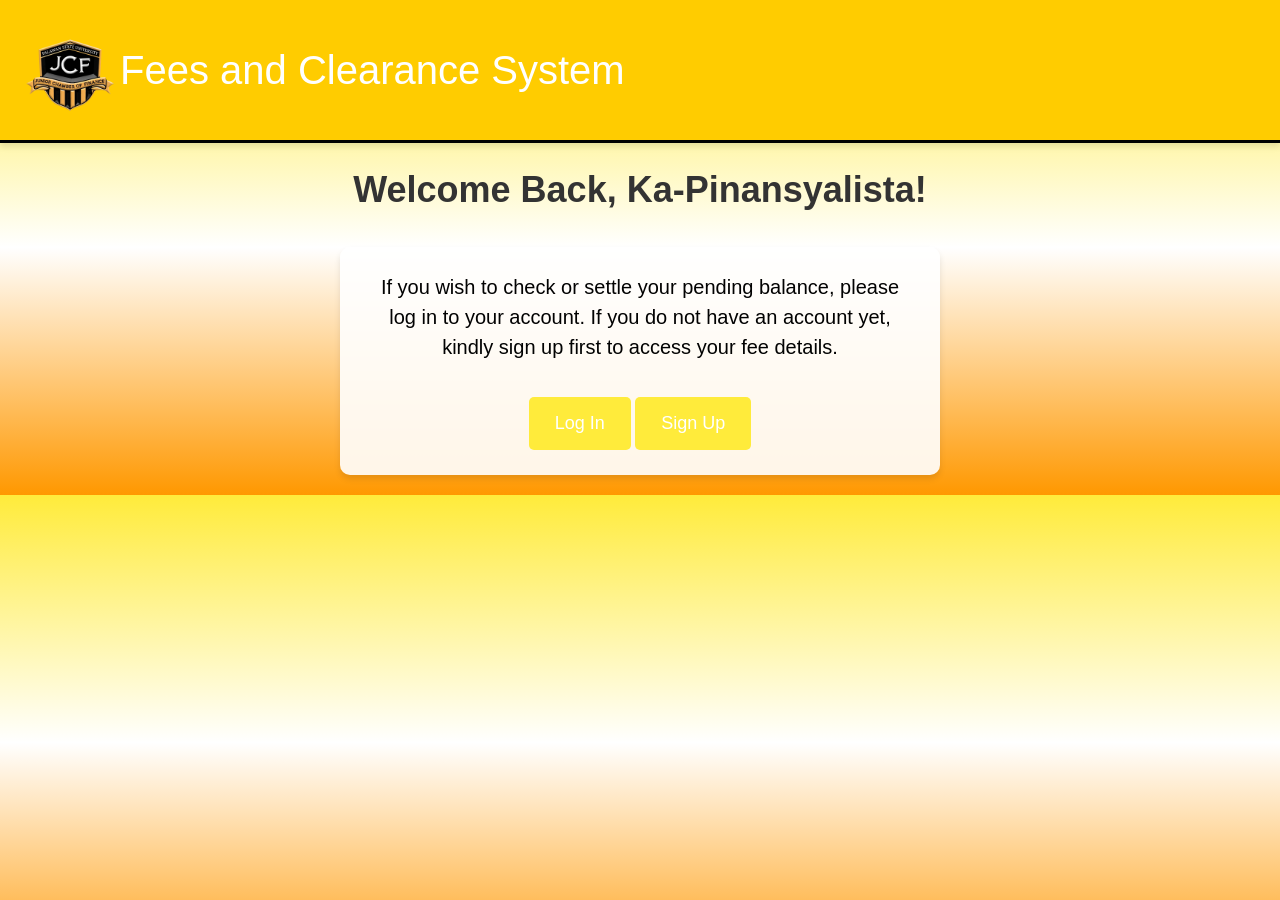
<file: index.html>
<!DOCTYPE html>
<html lang="en">
<head>
    <meta charset="UTF-8">
    <meta name="viewport" content="width=device-width, initial-scale=1.0">
    <title>Fees and Clearance System</title>
    <link rel="stylesheet" href="css/style.css">
    <!-- Bootstrap CSS -->
    <link href="https://cdn.jsdelivr.net/npm/bootstrap@5.3.0-alpha1/dist/css/bootstrap.min.css" rel="stylesheet" integrity="sha384-KyZXEJf+QF6J6Q7DA6eD8R5P4E6jeWTkz9q24JZfiyjR0/gIT0z5P6NYTjQ9cm3" crossorigin="anonymous">
    <style>
        body {
            font-family: 'Segoe UI', Tahoma, Geneva, Verdana, sans-serif;
            margin: 0;
            padding: 0;
            background: linear-gradient(to bottom, #FFEB3B, #FFFFFF, #FF9800); /* Yellow gradient */
        }
        /* Header Styling */
        .header {
            display: flex;
            align-items: center;
            padding: 20px;
            background-color: #FFCC00; /* Yellow background */
            color: white;
            box-shadow: 0 4px 6px rgba(0, 0, 0, 0.1);
            border-bottom: 3px solid #000000;
        }
        .header img {
            height: 50px;
            margin-right: 20px;
        }
        .header h1 {
            font-size: 40px;
            margin: 0;
        }
        /* Layout for Content */
        .main-container {
            padding: 20px;
            display: flex;
            justify-content: center;
            align-items: flex-start;
        }
        /* Content Section */
        .content-section {
            width: 100%;
            max-width: 800px; /* Set a max-width for the content */
            text-align: center;
            color: #333;
        }
        .greeting {
            font-size: 36px;
            color: #333;
            font-weight: bold;
            margin-bottom: 30px;
        }
        .transparent-box {
            background-color: rgba(255, 255, 255, 0.9); /* White background with slight transparency */
            padding: 25px;
            border-radius: 10px;
            box-shadow: 0 4px 6px rgba(0, 0, 0, 0.1);
            text-align: center;
            margin: 0 auto;
            max-width: 600px; /* Constrained width for better readability */
        }
        .transparent-box p {
            font-size: 20px; /* Font size for the instruction text */
            color: #020202;
            margin-bottom: 20px;
        }
        .btn {
            display: inline-block;
            padding: 12px 25px;
            background-color: #FFEB3B;
            color: white;
            text-align: center;
            border-radius: 5px;
            font-size: 18px;
            margin-top: 15px;
            text-decoration: none;
            transition: background-color 0.3s ease;
        }
        .btn:hover {
            background-color: #FF9800;
        }
    </style>
</head>
<body>
    <!-- Header Section -->
    <div class="header">
        <img src="img/logo.png" alt="Logo" style="height: 100px; margin-right: 0px;"> <!-- Replace with your actual logo -->
        <h1>Fees and Clearance System</h1>
    </div>

    <!-- Main Content -->
    <div class="main-container">
        <div class="content-section">
            <!-- Greeting Message -->
            <div class="greeting">
                <p>Welcome Back, Ka-Pinansyalista!</p>
            </div>

            <!-- Transparent Box with Fee Information -->
            <div class="transparent-box">
                <p>If you wish to check or settle your pending balance, please log in to your account. If you do not have an account yet, kindly sign up first to access your fee details.</p>
                <!-- Buttons for Sign Up and Log In -->
                <a href="login.html" class="btn" id="loginBtn">Log In</a>
                <a href="signup.html" class="btn">Sign Up</a>
            </div>
        </div>
    </div>

    <!-- Bootstrap JS and Popper.js -->
    <script src="https://cdn.jsdelivr.net/npm/@popperjs/core@2.11.6/dist/umd/popper.min.js" integrity="sha384-oBqDVmMz4fnFO9gybpyZfDhaQ4fOdFy2xk9I4iGphcZDA1nFzR8jEw9rR1vO5dD6N" crossorigin="anonymous"></script>
    <script src="https://cdn.jsdelivr.net/npm/bootstrap@5.3.0-alpha1/dist/js/bootstrap.min.js" integrity="sha384-pzjw8f+ua7Kw1TIq0rzSZXuPHq4fugw+6iPb5l7loWmwldn3tD06ksfBhBF5z38e" crossorigin="anonymous"></script>
</body>
</html>
</file>
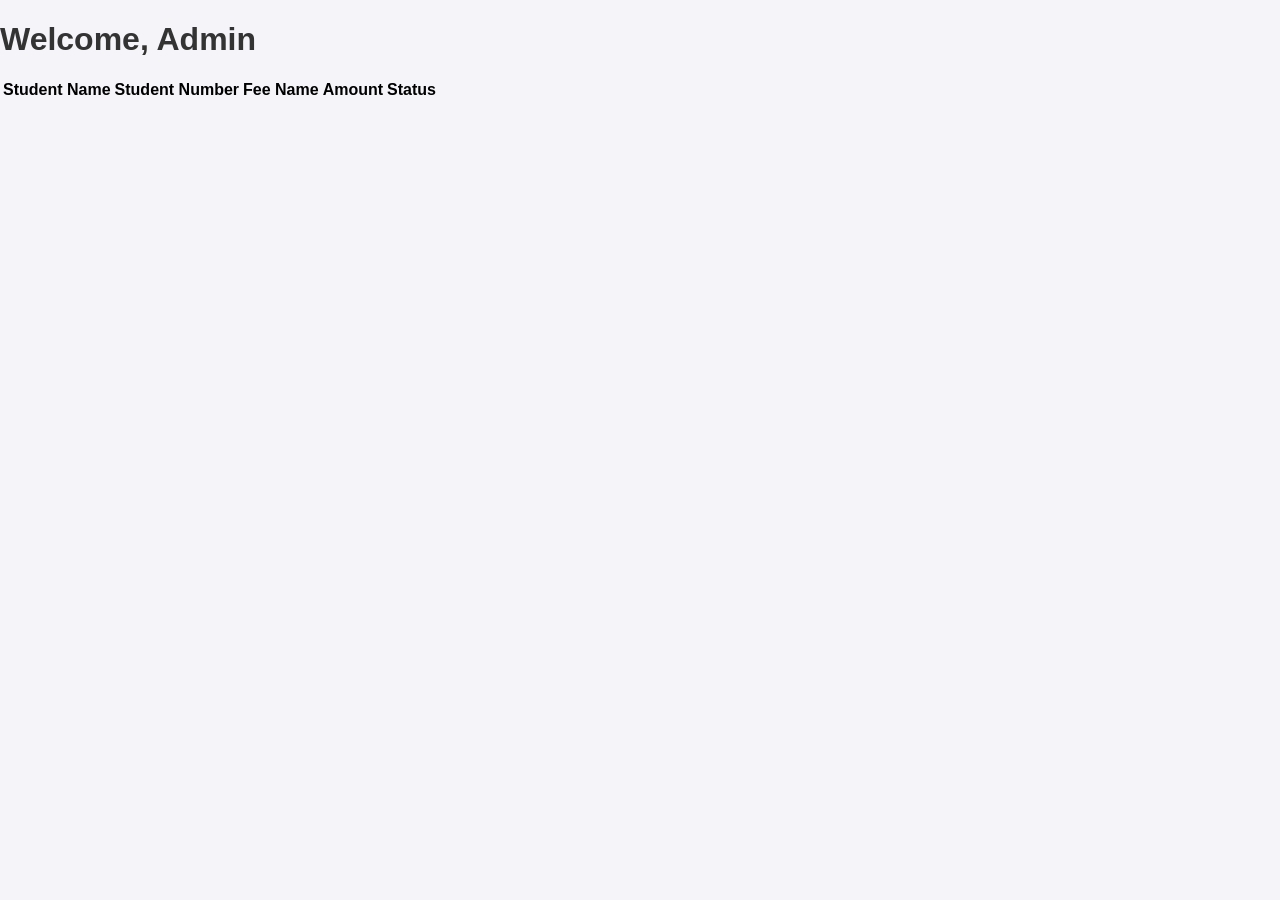
<file: admin.html>
<!DOCTYPE html>
<html lang="en">
<head>
    <meta charset="UTF-8">
    <meta name="viewport" content="width=device-width, initial-scale=1.0">
    <title>Admin Panel</title>
    <link rel="stylesheet" href="css/style.css">
    <script src="js/main.js" defer></script>
</head>
<body>
    <div class="admin-container">
        <h1>Welcome, Admin</h1>
        <table>
            <thead>
                <tr>
                    <th>Student Name</th>
                    <th>Student Number</th>
                    <th>Fee Name</th>
                    <th>Amount</th>
                    <th>Status</th>
                </tr>
            </thead>
            <tbody id="transactions-table">
                <!-- Data loaded dynamically -->
            </tbody>
        </table>
    </div>
    <script>
        fetch('php/admin_panel.php')
            .then(response => response.json())
            .then(data => {
                const table = document.getElementById('transactions-table');
                data.forEach(row => {
                    table.innerHTML += `
                        <tr>
                            <td>${row.full_name}</td>
                            <td>${row.student_number}</td>
                            <td>${row.fee_name}</td>
                            <td>${row.amount}</td>
                            <td>${row.status}</td>
                        </tr>`;
                });
            });
    </script>
</body>
</html>
</file>
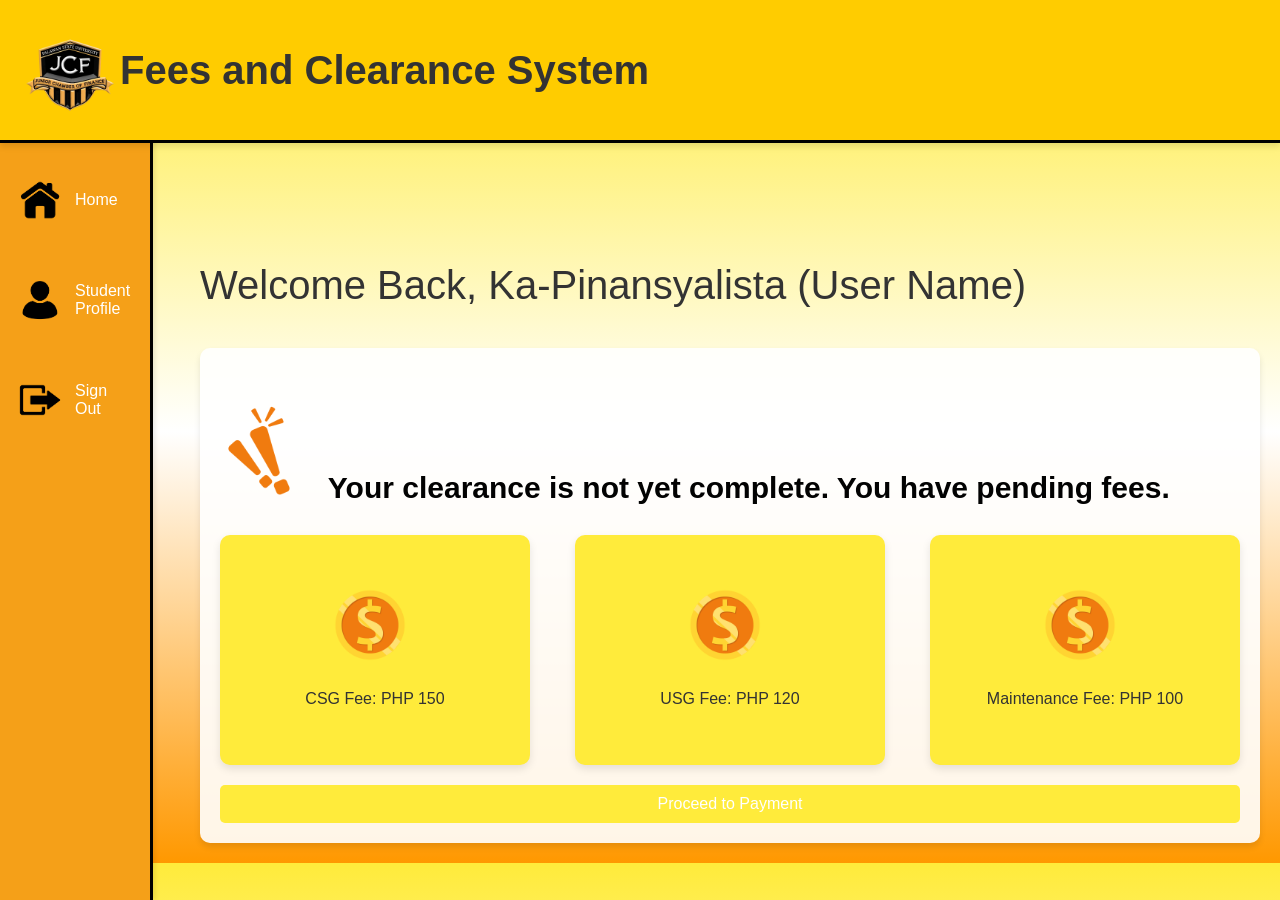
<file: home.html>
<!DOCTYPE html>
<html lang="en">
<head>
    <meta charset="UTF-8">
    <meta name="viewport" content="width=device-width, initial-scale=1.0">
    <title>Fees and Clearance System</title>
    <link rel="stylesheet" href="css/style.css">
    <style>
        body {
            font-family: Arial, sans-serif;
            margin: 0;
            padding: 0;
            background: linear-gradient(to bottom, #FFEB3B, #FFFFFF, #FF9800); /* Yellow gradient */
        }
        .header {
            display: flex;
            align-items: center;
            padding: 20px;
            background-color: #FFCC00; /* Solid yellow background for header */
            color: white;
            box-shadow: 0 4px 6px rgba(0, 0, 0, 0.1);
            border-bottom: 3px solid #000000; /* Horizontal line under the header */
            z-index: 2; /* Ensures the header stays above other content */
            position: relative; /* Keeps the header above the navbar */
        }
        .header img {
            height: 50px;
            margin-right: 20px;
        }
        .header h1 {
            font-size: 40px;
            margin: 0;
        }
        .navbar {
            display: flex;
            flex-direction: column;
            padding: 15px 0;
            width: 150px;
            background-color: #f5a018; /* Light orange background for the navbar */
            border-right: 3px solid #000000; /* Vertical line for separation */
            box-shadow: 2px 0 5px rgba(0, 0, 0, 0.1); /* Optional shadow effect for depth */
            position: fixed; /* Fix navbar on the left */
            top: 0;
            left: 0;
            bottom: 0;
            z-index: 1; /* Keep the navbar below the header */
        }
        
        .navbar a {
            color: white;
            text-decoration: none;
            margin: 10px 0;
            padding: 10px 15px;
            display: flex;
            align-items: center;
            transition: background-color 0.3s;
        }
        .navbar a img {
            margin-right: 10px;
            height: 50px; /* Set all icons to the same size */
        }
        .navbar a:hover {
            background-color: #FFCC00; /* Hover effect for navbar links */
            border-radius: 5px;
        }

        /* Adjusting the navbar's position lower */
        .navbar a:nth-child(1) { margin-top: 150px; }  /* Move "Home" link lower */
        .navbar a:nth-child(2) { margin-top: 20px; }  /* Move "Student Profile" link lower */
        .navbar a:nth-child(3) { margin-top: 20px; }  /* Move "Sign Out" link lower */

        .main-content {
            margin-left: 180px; /* Adjusted to account for the navbar */
            padding: 20px;
            color: #333;
            margin-top: 60px; /* Reduced top margin to ensure the content is below the header */
        }
        .greeting {
            font-size: 40px;
            color: #333;
            font-style: normal;
        }
        .transparent-box {
            background-color: rgba(255, 255, 255, 0.9); /* White background with slight transparency */
            padding: 20px;
            border-radius: 10px;
            margin-top: 20px;
            box-shadow: 0 4px 6px rgba(0, 0, 0, 0.1);
        }
        .transparent-box p {
            font-size: 30px; /* Increase font size for the clearance message */
            color: #020202; /* Color for the warning text */
            font-weight: bold;
        }
        .fee-section {
            display: flex;
            justify-content: space-between;
            margin-top: 20px;
        }
        .fee-box {
            display: flex;
            flex-direction: column;
            align-items: center;
            background-color: #FFEB3B; /* Light yellow for fee boxes */
            padding: 40px 30px; /* Increased padding for larger boxes */
            border-radius: 10px;
            width: 250px; /* Increased width */
            height: 150px; /* Increased height */
            text-align: center;
            box-shadow: 0 4px 8px rgba(0, 0, 0, 0.1);
            transition: transform 0.2s; /* Added hover effect */
        }
        .fee-box img {
            height: 40px; /* Slightly larger icons */
            margin-bottom: 15px;
        }
        .fee-box a {
            text-decoration: none;
            color: #333;
            font-size: 18px; /* Increased font size */
        }
        .fee-box:hover {
            transform: scale(1.05); /* Slight zoom effect on hover */
        }
        a {
            text-decoration: none;
        }

    </style>
</head>
<body>
    <!-- Header Section with Logo and Title -->
    <div class="header">
        <img src="img/logo.png" alt="Logo" style="height: 100px; margin-right: 0px;"> <!-- Replace with actual logo image -->
        <h1>Fees and Clearance System</h1>
    </div>

    <!-- Navbar -->
    <div class="navbar">
        <a href="home.html"><img src="img/home.png" alt="Home"> Home</a>
        <a href="studprof.html"><img src="img/prof.png" alt="Profile"> Student Profile</a>
        <!-- Sign Out link with JavaScript for redirection -->
        <a href="javascript:void(0);" onclick="signOut()"><img src="img/out.png" alt="Sign Out"> Sign Out</a>
    </div>
    

    <!-- Main Content Section -->
    <div class="main-content">
        <!-- Greeting Message -->
        <div class="greeting">
            <p>Welcome Back, Ka-Pinansyalista (User Name)</p> <!-- User's name will dynamically populate -->
        </div>

        <!-- Transparent Box with Fee Information -->
        <div class="transparent-box">
            <p><img src="img/warn.png" alt="Warning" style="height: 100px; margin-right: 0px;"> Your clearance is not yet complete. You have pending fees.</p>

            <!-- Fee Section with Clickable Boxes -->
            <div class="fee-section">
                <div class="fee-box">
                    <img src="img/coin.png" alt="CSG Fee" style="height: 100px; margin-right: 10px;"> <!-- Replace with actual icon -->
                    <span>CSG Fee: PHP 150</span>
                </div>
                <div class="fee-box">
                    <img src="img/coin.png" alt="USG Fee" style="height: 100px; margin-right: 10px;"> <!-- Replace with actual icon -->
                    <span>USG Fee: PHP 120</span>
                </div>
                <div class="fee-box">
                    <img src="img/coin.png" alt="Maintenance Fee" style="height: 100px; margin-right: 10px;"> <!-- Replace with actual icon -->
                    <span>Maintenance Fee: PHP 100</span>
                </div>
            </div>
            <!-- Proceed to Payment Button -->
            <a href="pay.html" style="display: block; margin-top: 20px; padding: 10px 20px; background-color: #FFEB3B; color: white; text-align: center; border-radius: 5px;">Proceed to Payment</a>
        </div>

    </div>

    <script>
        function signOut() {
            // Clear session or perform other sign-out actions here
            window.location.href = "greet.html"; // Redirect to login page
        }
    </script>
</body>
</html>
</file>
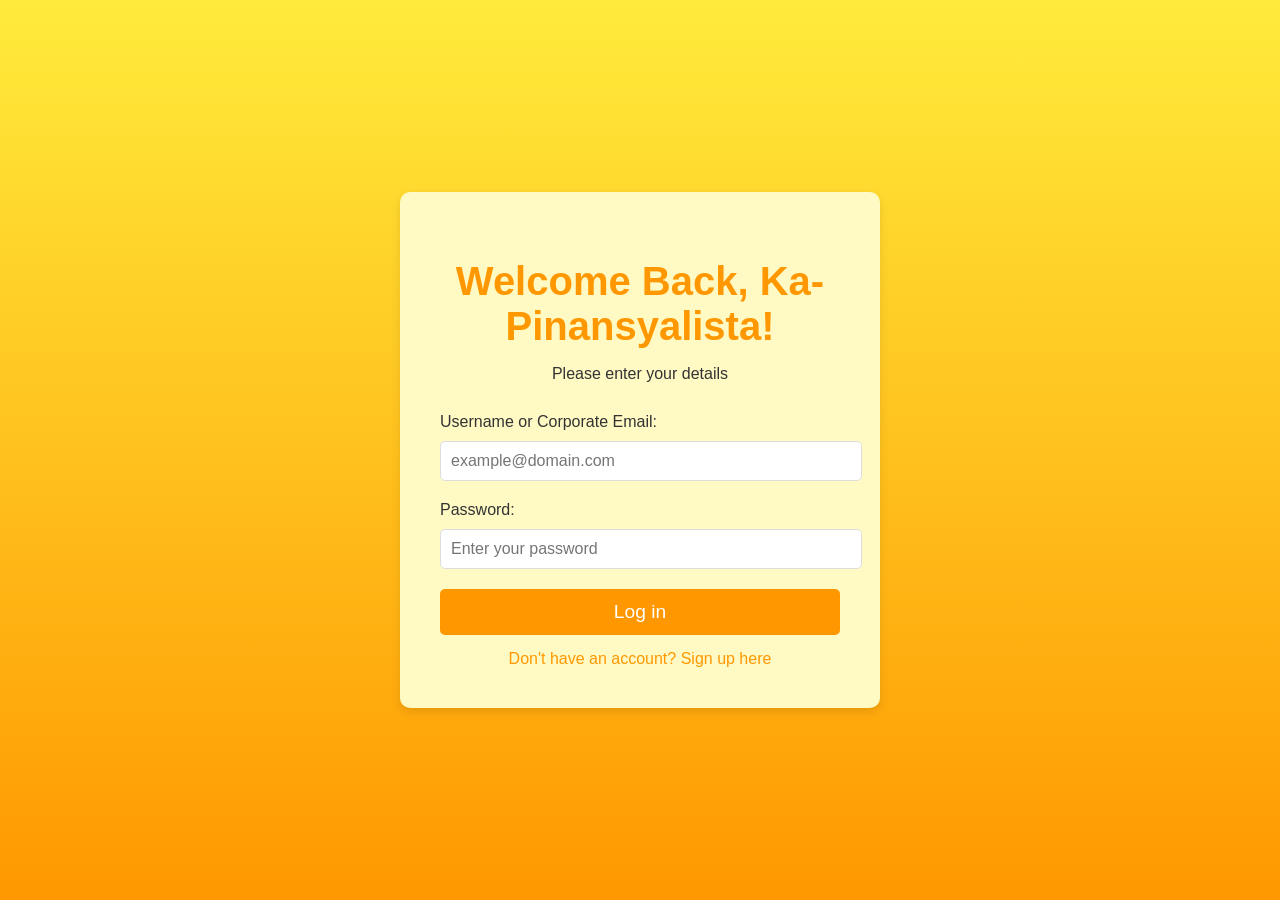
<file: login.html>
<!DOCTYPE html>
<html lang="en">
<head>
    <meta charset="UTF-8">
    <meta name="viewport" content="width=device-width, initial-scale=1.0">
    <title>Login - JCF Fees System</title>
    <style>
        body {
            background: linear-gradient(to bottom, #FFEB3B, #FF9800); /* Yellow gradient */
            font-family: Arial, sans-serif;
            margin: 0;
            padding: 0;
            display: flex;
            justify-content: center;
            align-items: center;
            height: 100vh;
            color: #333;
        }

        .login-container {
            background-color: #FFF9C4; /* Light yellow background */
            padding: 40px;
            max-width: 400px;
            width: 100%;
            border-radius: 10px;
            box-shadow: 0 4px 10px rgba(0, 0, 0, 0.1);
            text-align: center;
        }

        h1 {
            font-size: 2.5rem;
            color: #FF9800;
            margin-bottom: 10px;
        }

        p {
            font-size: 1rem;
            margin-bottom: 30px;
        }

        label {
            display: block;
            font-size: 1rem;
            margin-bottom: 10px;
            text-align: left;
        }

        input {
            width: 100%;
            padding: 10px;
            margin-bottom: 20px;
            border: 1px solid #ddd;
            border-radius: 5px;
            font-size: 1rem;
        }

        button {
            width: 100%;
            padding: 12px;
            background-color: #FF9800;
            color: white;
            font-size: 1.2rem;
            border: none;
            border-radius: 5px;
            cursor: pointer;
            transition: background-color 0.3s ease;
        }

        button:hover {
            background-color: #FF5722; /* Darker orange on hover */
        }

        .signup-link {
            display: block;
            margin-top: 15px;
            font-size: 1rem;
            color: #FF9800;
            text-decoration: none;
        }

        .signup-link:hover {
            text-decoration: underline;
        }
    </style>
</head>
<body>
    <div class="login-container">
        <h1>Welcome Back, Ka-Pinansyalista!</h1>
        <p>Please enter your details</p>
        <form action="home.html" method="get">
            <label for="email">Username or Corporate Email:</label>
            <input type="email" id="email" name="email" placeholder="example@domain.com" required>
            
            <label for="password">Password:</label>
            <input type="password" id="password" name="password" placeholder="Enter your password" required>
            
            <button type="submit">Log in</button>
        </form>
        <a href="signup.html" class="signup-link">Don't have an account? Sign up here</a>
    </div>
</body>
</html>
</file>
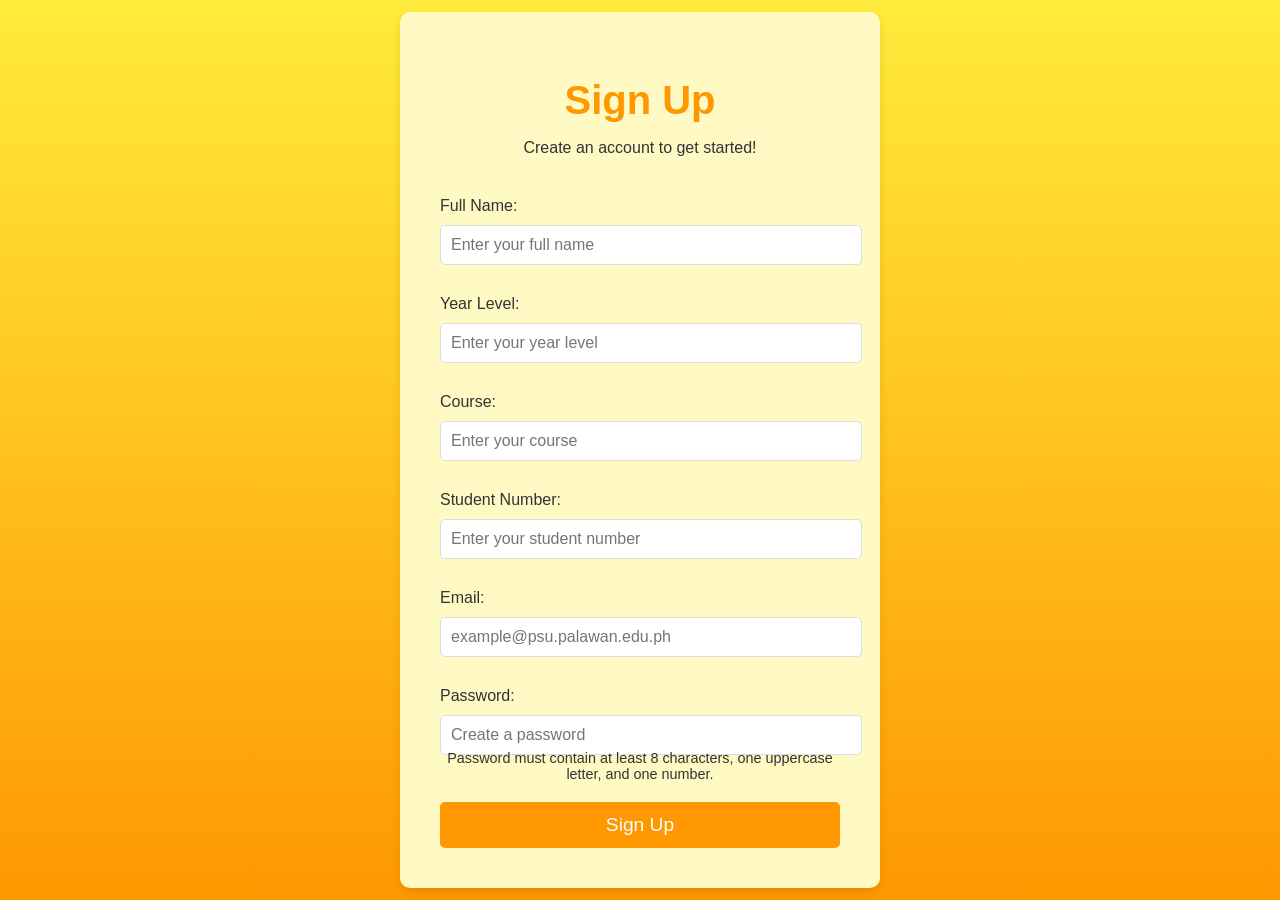
<file: signup.html>
<!DOCTYPE html>
<html lang="en">
<head>
    <meta charset="UTF-8">
    <meta name="viewport" content="width=device-width, initial-scale=1.0">
    <title>Sign Up - JCF Fees System</title>
    <link rel="stylesheet" href="css/style.css">
    <style>
        body {
            background: linear-gradient(to bottom, #FFEB3B, #FF9800); /* Yellow gradient */
            font-family: Arial, sans-serif;
            margin: 0;
            padding: 0;
            display: flex;
            justify-content: center;
            align-items: center;
            height: 100vh;
            color: #333;
        }

        .signup-container {
            background-color: #FFF9C4; /* Light yellow background */
            padding: 40px;
            max-width: 400px;
            width: 100%;
            border-radius: 10px;
            box-shadow: 0 4px 10px rgba(0, 0, 0, 0.1);
            text-align: center;
        }

        h1 {
            font-size: 2.5rem;
            color: #FF9800;
            margin-bottom: 10px;
        }

        p {
            font-size: 1rem;
            margin-bottom: 30px;
        }

        label {
            display: block;
            font-size: 1rem;
            margin-bottom: 10px;
            text-align: left;
        }

        input {
            width: 100%;
            padding: 10px;
            margin-bottom: 20px;
            border: 1px solid #ddd;
            border-radius: 5px;
            font-size: 1rem;
        }

        button {
            width: 100%;
            padding: 12px;
            background-color: #FF9800;
            color: white;
            font-size: 1.2rem;
            border: none;
            border-radius: 5px;
            cursor: pointer;
            transition: background-color 0.3s ease;
        }

        button:hover {
            background-color: #FF5722; /* Darker orange on hover */
        }

        .error-message {
            color: red;
            font-size: 0.9rem;
            margin-top: -10px;
        }

        .instructions {
            font-size: 0.9rem;
            margin-top: -15px;
            margin-bottom: 20px;
        }
    </style>
    <script>
        function generateEmail() {
            const studentNumber = document.getElementById('student-number').value;
            const emailField = document.getElementById('email');
            if (studentNumber) {
                emailField.value = studentNumber + "@psu.palawan.edu.ph";
            }
        }

        function validatePassword() {
            const password = document.getElementById('password').value;
            const errorMessage = document.getElementById('password-error');
            const passwordRegex = /^(?=.*[A-Z])(?=.*\d)[A-Za-z\d]{8,}$/; // At least 1 uppercase and 1 number
            if (!passwordRegex.test(password)) {
                errorMessage.textContent = 'Password must contain at least one uppercase letter and one number.';
                return false;
            } else {
                errorMessage.textContent = '';
                return true;
            }
        }

        function storeUserData(event) {
            event.preventDefault(); // Prevent form submission

            // Get form values
            const fullName = document.getElementById('name').value;
            const yearLevel = document.getElementById('year-level').value;
            const course = document.getElementById('course').value;
            const studentNumber = document.getElementById('student-number').value;
            const email = document.getElementById('email').value;
            const password = document.getElementById('password').value;

            // Store data in localStorage
            localStorage.setItem('fullName', fullName);
            localStorage.setItem('yearLevel', yearLevel);
            localStorage.setItem('course', course);
            localStorage.setItem('studentNumber', studentNumber);
            localStorage.setItem('email', email);
            localStorage.setItem('password', password);

            // Redirect to login page or home page
            window.location.href = 'login.html'; // You can change this to home.html if you want to show the greeting right after sign up
        }
    </script>
</head>
<body>
    <div class="signup-container">
        <h1>Sign Up</h1>
        <p>Create an account to get started!</p>
        <form onsubmit="storeUserData(event)">
            <!-- Name Input -->
            <label for="name">Full Name:</label>
            <input type="text" id="name" name="name" placeholder="Enter your full name" required>

            <!-- Year Level Input -->
            <label for="year-level">Year Level:</label>
            <input type="text" id="year-level" name="year-level" placeholder="Enter your year level" required>

            <!-- Course Input -->
            <label for="course">Course:</label>
            <input type="text" id="course" name="course" placeholder="Enter your course" required>

            <!-- Student Number Input -->
            <label for="student-number">Student Number:</label>
            <input type="text" id="student-number" name="student-number" placeholder="Enter your student number" required oninput="generateEmail()">

            <!-- Generated Email Input -->
            <label for="email">Email:</label>
            <input type="email" id="email" name="email" placeholder="example@psu.palawan.edu.ph" readonly required>

            <!-- Password Input -->
            <label for="password">Password:</label>
            <input type="password" id="password" name="password" placeholder="Create a password" required>

            <!-- Password Validation Message -->
            <div id="password-error" class="error-message"></div>
            <div class="instructions">Password must contain at least 8 characters, one uppercase letter, and one number.</div>

            <!-- Sign Up Button -->
            <button type="submit">Sign Up</button>
        </form>
    </div>
</body>
</html>
</file>
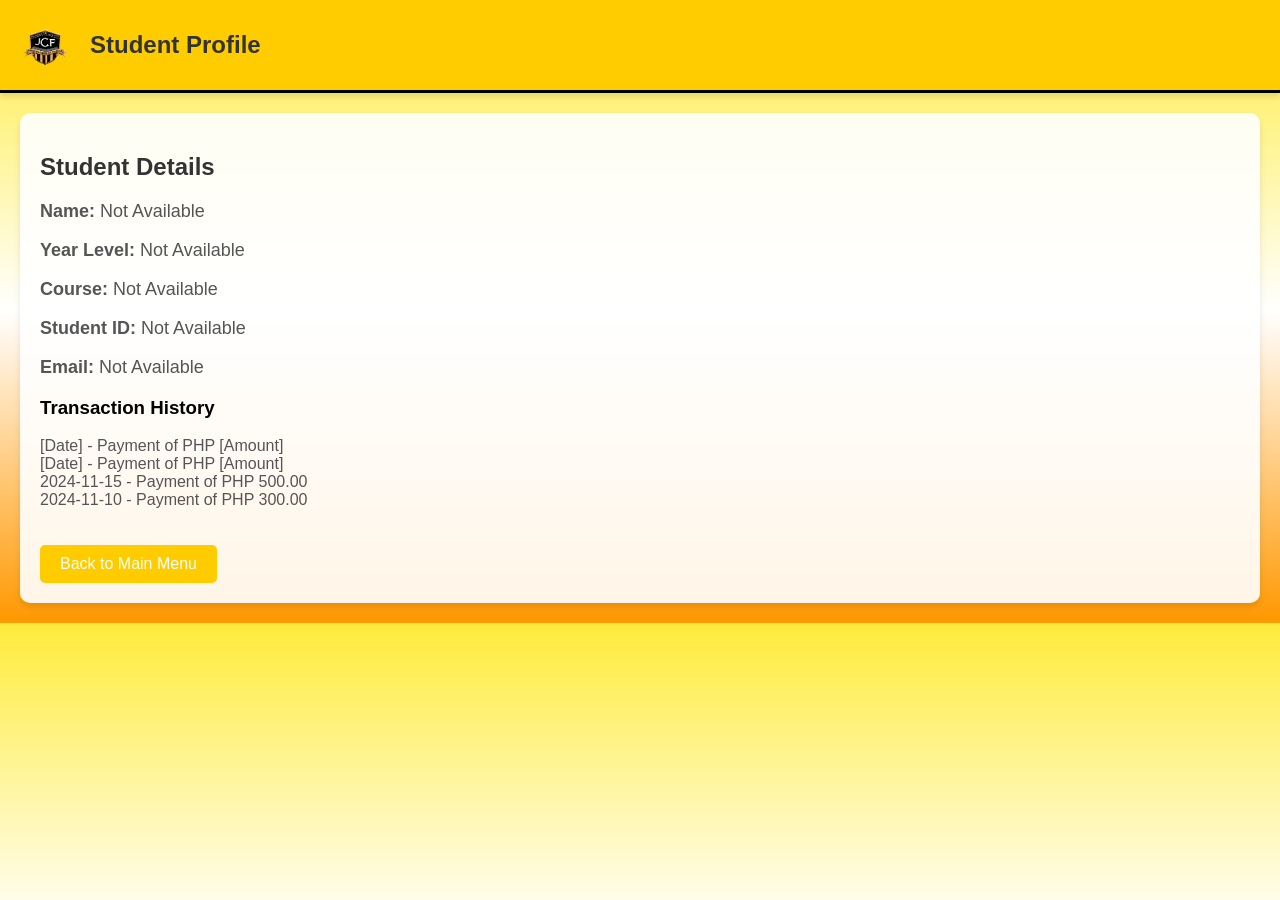
<file: studprof.html>
<!DOCTYPE html>
<html lang="en">
<head>
    <meta charset="UTF-8">
    <meta name="viewport" content="width=device-width, initial-scale=1.0">
    <title>Student Profile</title>
    <link rel="stylesheet" href="css/style.css">
    <style>
        body {
            font-family: Arial, sans-serif;
            margin: 0;
            padding: 0;
            background: linear-gradient(to bottom, #FFEB3B, #FFFFFF, #FF9800);
        }
        .header {
            display: flex;
            align-items: center;
            padding: 20px;
            background-color: #FFCC00;
            color: white;
            box-shadow: 0 4px 6px rgba(0, 0, 0, 0.1);
            border-bottom: 3px solid #000000;
        }
        .header img {
            height: 50px;
            margin-right: 20px;
        }
        .header h1 {
            font-size: 24px;
            margin: 0;
        }
        .profile-content {
            margin: 20px;
            padding: 20px;
            background-color: rgba(255, 255, 255, 0.9);
            border-radius: 10px;
            box-shadow: 0 4px 6px rgba(0, 0, 0, 0.1);
        }
        .profile-content h2 {
            color: #333;
            margin-bottom: 20px;
        }
        .profile-content p {
            font-size: 18px;
            color: #555;
        }
        .profile-content ul {
            list-style-type: none;
            padding-left: 0;
        }
        .profile-content ul li {
            font-size: 16px;
            color: #555;
        }
        .back-button {
            display: inline-block;
            margin-top: 20px;
            padding: 10px 20px;
            background-color: #FFCC00;
            color: white;
            text-decoration: none;
            border-radius: 5px;
            font-size: 16px;
            transition: background-color 0.2s;
        }
        .back-button:hover {
            background-color: #FF9800;
        }
    </style>
</head>
<body>
    <!-- Header -->
    <div class="header">
        <img src="img/logo.png" alt="Logo">
        <h1>Student Profile</h1>
    </div>

    <!-- Profile Content -->
    <div class="profile-content">
        <h2>Student Details</h2>
        <p><strong>Name:</strong> <span id="student-name">[Student Name]</span></p>
        <p><strong>Year Level:</strong> <span id="student-year-level">[Year Level]</span></p>
        <p><strong>Course:</strong> <span id="student-course">Bachelor of Financial Management</span></p>
        <p><strong>Student ID:</strong> <span id="student-id">[Student ID]</span></p>
        <p><strong>Email:</strong> <span id="student-email">[Email]</span></p>

        <h3>Transaction History</h3>
        <ul id="transaction-list">
            <!-- Transaction list will be dynamically populated -->
            <li>[Date] - Payment of PHP [Amount]</li>
            <li>[Date] - Payment of PHP [Amount]</li>
        </ul>

        <!-- Back Button -->
        <a href="home.html" class="back-button">Back to Main Menu</a>
    </div>

    <script>
        // This script will load the stored data from localStorage and populate the profile page
        window.onload = function() {
            // Retrieve data from localStorage
            const name = localStorage.getItem('name');
            const yearLevel = localStorage.getItem('yearLevel');
            const course = localStorage.getItem('course');
            const studentNumber = localStorage.getItem('studentNumber');
            const email = localStorage.getItem('email');

            // Display data in the profile
            document.getElementById('student-name').textContent = name || 'Not Available';
            document.getElementById('student-year-level').textContent = yearLevel || 'Not Available';
            document.getElementById('student-course').textContent = course || 'Not Available';
            document.getElementById('student-id').textContent = studentNumber || 'Not Available';
            document.getElementById('student-email').textContent = email || 'Not Available';

            // Example: Transaction History (You can add dynamic transactions or leave it as is)
            const transactionList = document.getElementById('transaction-list');
            const transactions = [
                { date: '2024-11-15', amount: '500.00' },
                { date: '2024-11-10', amount: '300.00' },
                // Add more transactions as needed
            ];

            // Loop through the transactions and display them
            transactions.forEach(transaction => {
                const li = document.createElement('li');
                li.textContent = `${transaction.date} - Payment of PHP ${transaction.amount}`;
                transactionList.appendChild(li);
            });
        }
    </script>
</body>
</html>
</file>
<file: css/style.css>
body {
    font-family: Arial, sans-serif;
    margin: 0;
    padding: 0;
    background-color: #f4f4f9;
}

.login-container, .home-container {
    max-width: 400px;
    margin: 50px auto;
    padding: 20px;
    background: #fff;
    box-shadow: 0 0 10px rgba(0, 0, 0, 0.1);
    text-align: center;
}

h1 {
    margin-bottom: 20px;
    color: #333;
}

form {
    display: flex;
    flex-direction: column;
}

label {
    margin: 10px 0 5px;
    text-align: left;
}

input {
    padding: 10px;
    margin-bottom: 15px;
    border: 1px solid #ddd;
    border-radius: 5px;
}

button {
    padding: 10px;
    background-color: #007bff;
    color: #fff;
    border: none;
    border-radius: 5px;
    cursor: pointer;
}

button:hover {
    background-color: #0056b3;
}
</file>
